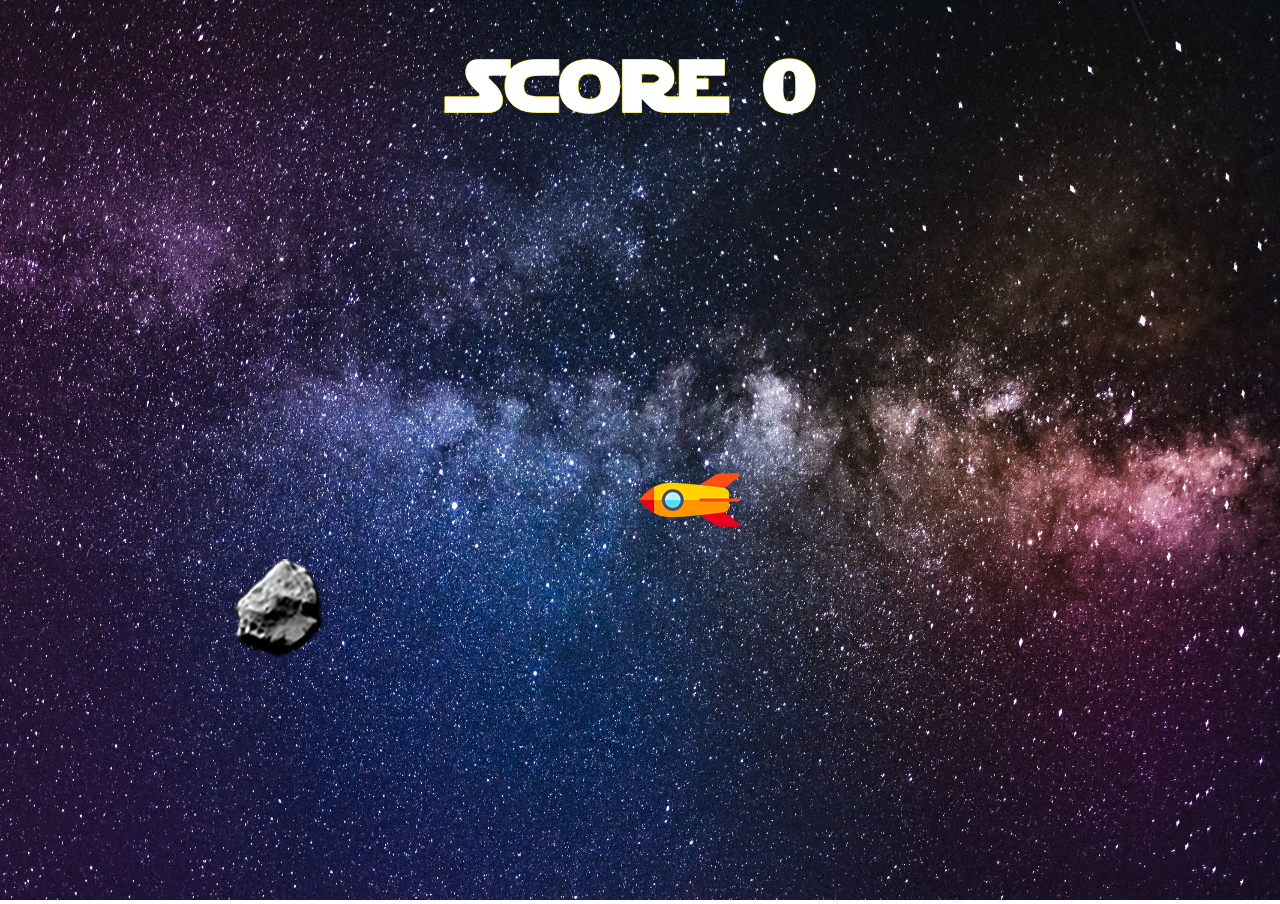
<file: exercises/exercise2/index.html>
<!DOCTYPE html>
<html>
  <head>
    <meta charset="utf-8">
    <meta name="viewport" width=device-width, initial-scale=1.0, maximum-scale=1.0, user-scalable=0>

    <!-- CSS stylesheet(s) -->
    <link rel="stylesheet" type="text/css" href="css/style.css" />

    <!-- Library script(s) -->
    <script src="js/libraries/p5.min.js"></script>
    <script language="javascript" type="text/javascript" src="js/libraries/p5.sound.js"></script>

    <!-- My script(s) -->
    <script src="js/script.js"></script>
  </head>

  <body>
    <!-- HTML would go here if needed. -->
  </body>

</html>
</file>
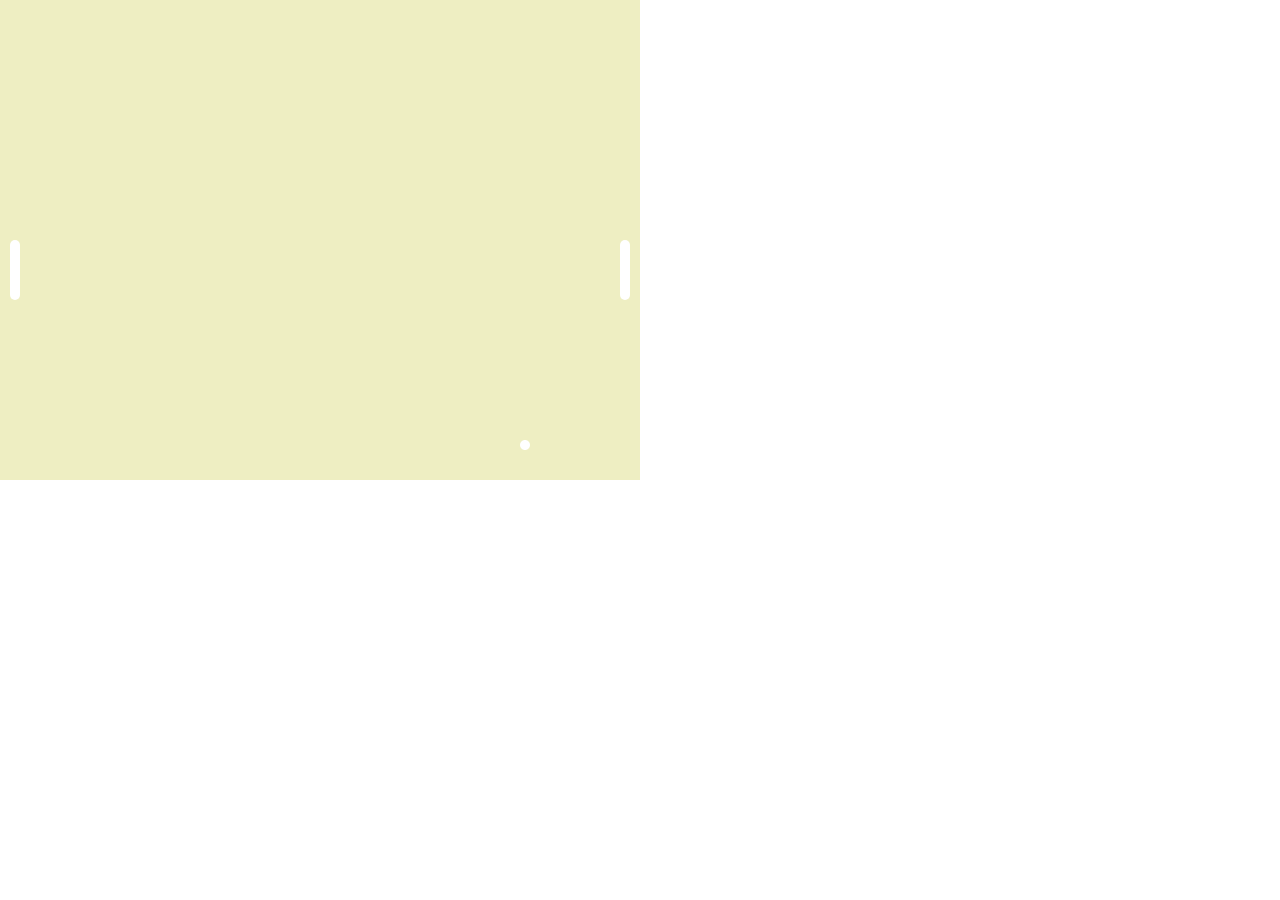
<file: exercises/exercise5/index.html>
<!DOCTYPE html>
<html>
  <head>
    <meta charset="utf-8">
    <meta name="viewport" width=device-width, initial-scale=1.0, maximum-scale=1.0, user-scalable=0>

    <!-- CSS stylesheet(s) -->
    <link rel="stylesheet" type="text/css" href="css/style.css" />

    <!-- Library script(s) -->
    <script src="js/libraries/p5.min.js"></script>

    <!-- My script(s) -->
    <script src="js/Ball.js"></script>
    <script src="js/Paddle.js"></script>
    <script src="js/script.js"></script>
  </head>

  <body>
    <!-- HTML would go here if needed. -->
  </body>

</html>
</file>
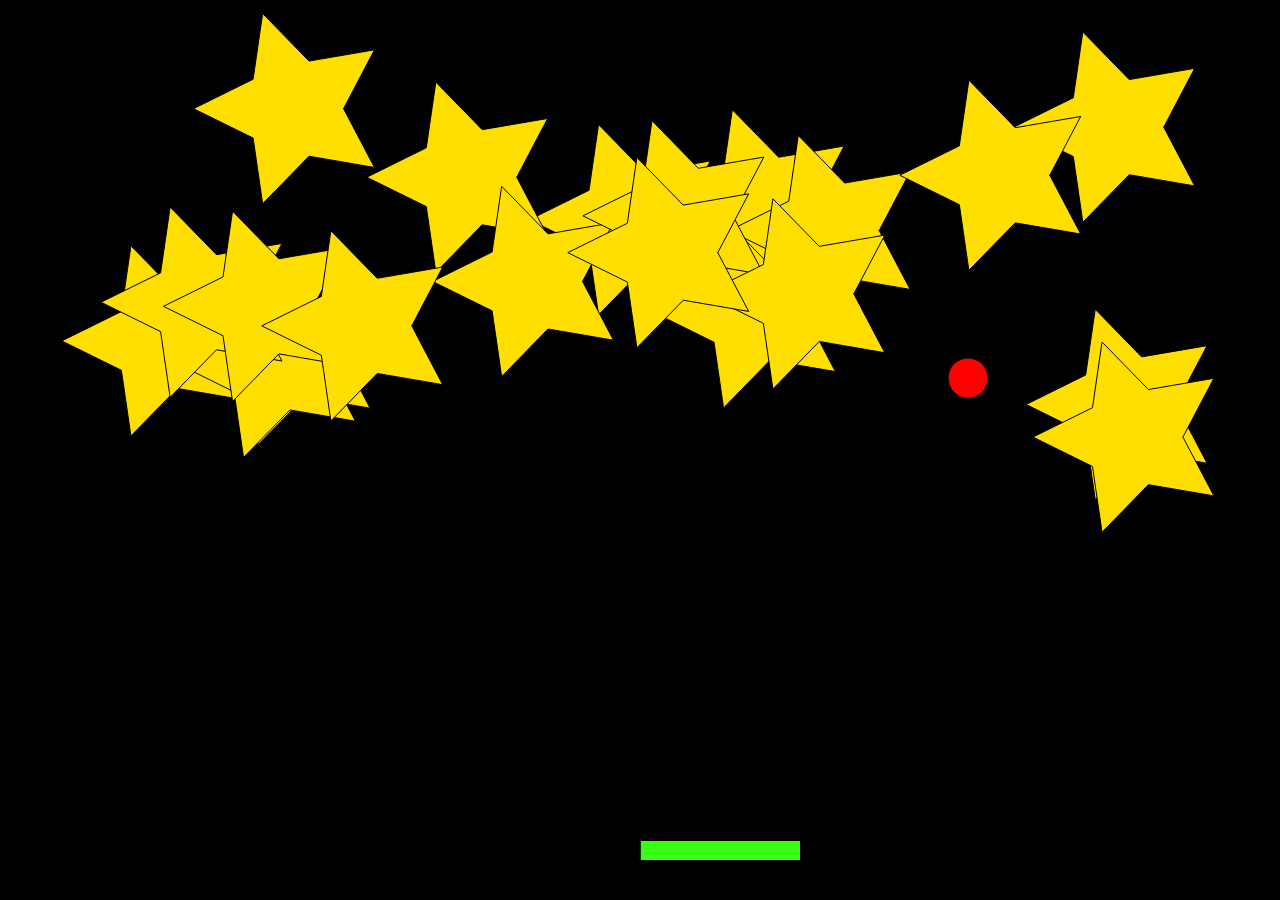
<file: exercises/exercise7/index.html>
<!DOCTYPE html>
<html>
  <head>
    <meta charset="utf-8">
    <meta name="viewport" width=device-width, initial-scale=1.0, maximum-scale=1.0, user-scalable=0>

    <!-- CSS stylesheet(s) -->
    <link rel="stylesheet" type="text/css" href="css/style.css" />

    <!-- Library script(s) -->
    <script src="js/libraries/p5.min.js"></script>
    <script src="js/libraries/p5.sound.min.js"></script>
    <script src="js/libraries/p5.play.js"></script>
    <!-- My script(s) -->
    <script src="js/script.js"></script>
    <script src="js/Paddle.js"></script>
    <script src="js/Ball.js"></script>
    <script src="js/Shapes.js"></script>



  </head>

  <body>
    <!-- HTML would go here if needed. -->
  </body>

</html>
</file>
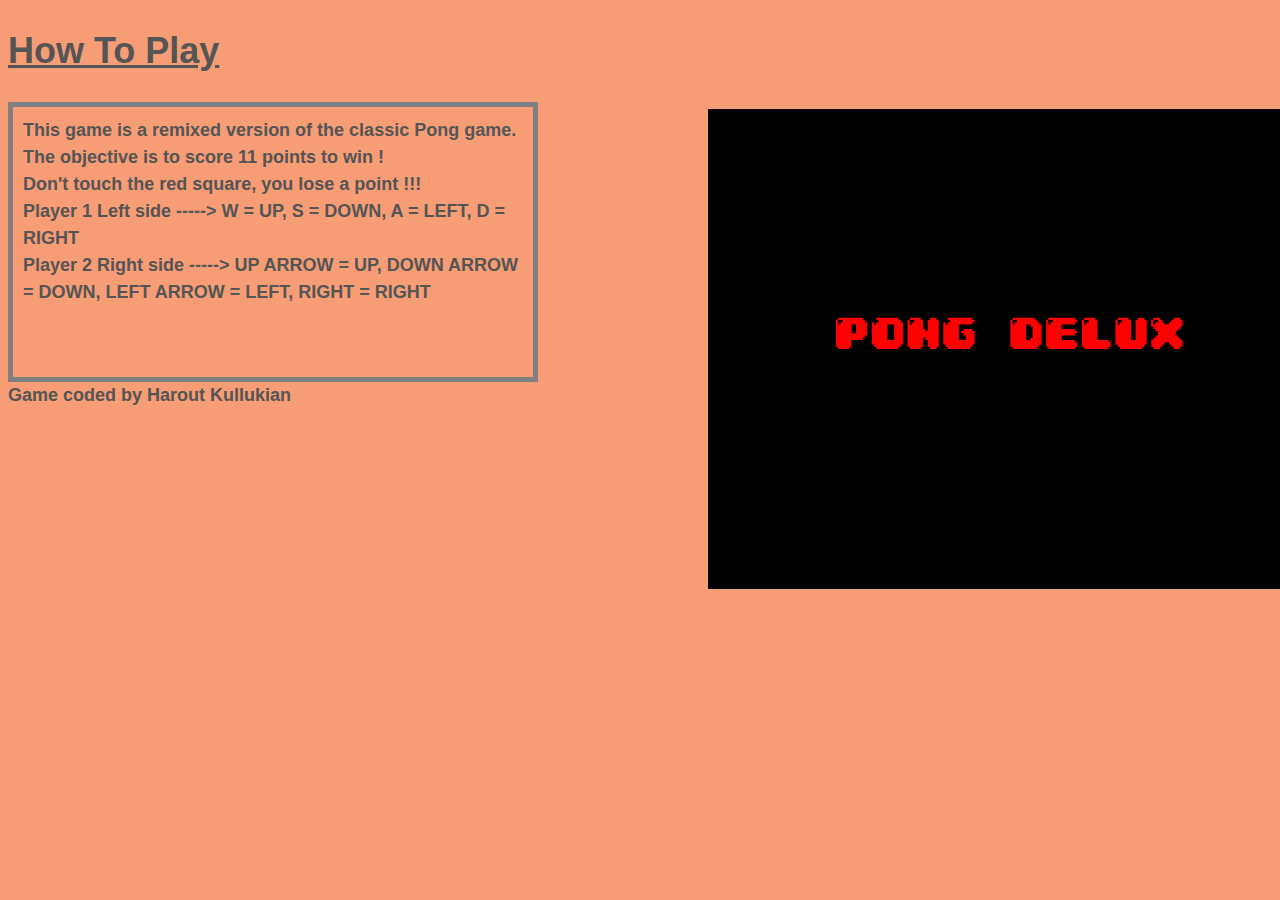
<file: projects/project2/index.html>
<!DOCTYPE html>
<html>
  <head>
    <meta charset="utf-8">
    <meta name="viewport" width=device-width, initial-scale=1.0, maximum-scale=1.0, user-scalable=0>

    <!-- CSS stylesheet(s) -->
    <link rel="stylesheet" type="text/css" href="css/style.css" />

    <!-- Library script(s) -->
    <script src="js/libraries/p5.min.js"></script>

    <!-- My script(s) -->
    <script src="js/Ball.js"></script>
    <script src="js/Paddle.js"></script>
    <script src="js/script.js"></script>
    <!-- NEWW -->
    <script src="js/Screen.js"></script>
    <script language="javascript" type="text/javascript" src="assets/p5.dom.js"></script>
    <!-- END NEW -->
  </head>

  <body>

<h1> <ins>
How To Play
</ins>
</h1>
<p>
  This game is a remixed version of the classic Pong game. <br>
  The objective is to score 11 points to win !<br>
  Don't touch the red square, you lose a point !!!<br>
  Player 1 Left side -----> W = UP, S = DOWN, A = LEFT, D = RIGHT <br>
  Player 2 Right side -----> UP ARROW = UP, DOWN ARROW = DOWN, LEFT ARROW = LEFT, RIGHT = RIGHT
</p>
<footer>
  Game coded by Harout Kullukian
</footer>
  </body>

</html>
</file>
<file: exercises/exercise2/css/style.css>
/*********************************************

Here is a description of any special CSS used.
In this case it's just padding and margin to 0
so the canvas is flush with the top left corner.

**********************************************/

body {
  padding: 0;
  margin: 0;
}
</file>
<file: exercises/exercise5/css/style.css>
/*********************************************

Here is a description of any special CSS used.
In this case it's just padding and margin to 0
so the canvas is flush with the top left corner.

**********************************************/

body {
  padding: 0;
  margin: 0;
}
</file>
<file: exercises/exercise7/css/style.css>
/*********************************************

Here is a description of any special CSS used.
In this case it's just padding and margin to 0
so the canvas is flush with the top left corner.

**********************************************/

body {
  padding: 0;
  margin: 0;
}
canvas {
  display: block;
}
</file>
<file: projects/project2/css/style.css>
/*********************************************

Here is a description of any special CSS used.
In this case it's just padding and margin to 0
so the canvas is flush with the top left corner.

**********************************************/


body {
  font: 600 18px/1.5 -apple-system, BlinkMacSystemFont, "Segoe UI", Roboto, Oxygen-Sans, Ubuntu, Cantarell, "Helvetica Neue", sans-serif;
  background-color: #f69d75;
  color: #555555
}
canvas {
margin-left: 700px;
margin-top: -300px;
}
p {
  width: 500px;
  height: 250px;
 padding: 10px;
 border: 5px solid gray;
 margin: 0;
}
</file>
